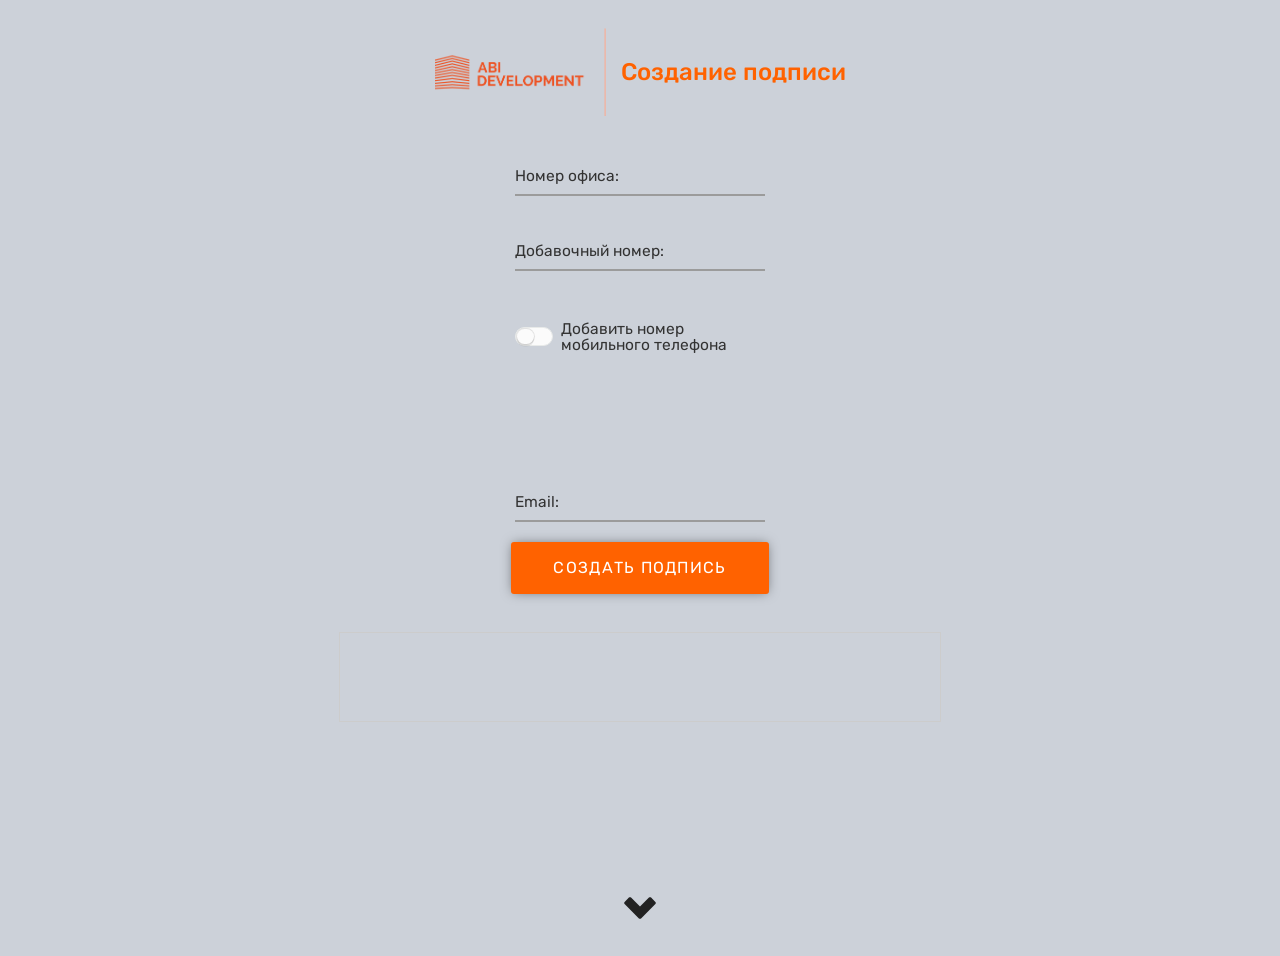
<file: index.html>
<!DOCTYPE html> <!-- Объявление типа документа HTML5 -->
<html lang="ru"> <!-- Корневой элемент HTML с указанием языка (русский) -->
<head>
    <!-- Указываем кодировку UTF-8 для корректного отображения русских символов -->
    <meta charset="UTF-8">
    <!-- Заголовок страницы, отображается во вкладке браузера -->
    <title>Генератор подписи</title>
    <!-- Подключаем внешний файл стилей для оформления страницы -->
    <link rel="stylesheet" href="css/styles.css">
</head>
<body> <!-- Тело документа, содержит видимое содержимое страницы -->
    <!-- Контейнер заголовка с логотипом и текстом -->
    <div class="header">
        <!-- Изображение логотипа компании, путь к файлу в папке img -->
        <img src="img/logo.png" alt="Логотип">
        <!-- Заголовок второго уровня с текстом "Создание подписи" -->
        <h2>Создание подписи</h2>
    </div>

    <!-- Контейнер для полей ввода формы -->
    <div class="input-container">
        <!-- Группа элементов для ввода номера офиса -->
        <div class="form__group">
            <!-- Поле ввода для номера офиса, ограничено 3 символами -->
            <input type="text" id="office" class="form__field" placeholder=" " maxlength="4" />
            <!-- Лейбл, связанный с полем ввода номера офиса -->
            <label for="office" class="form__label">Номер офиса:</label>
        </div>

        <!-- Группа элементов для ввода добавочного номера -->
        <div class="form__group">
            <!-- Поле ввода для добавочного номера, ограничено 4 символами -->
            <input type="text" id="extension" class="form__field" placeholder=" " maxlength="4" />
            <!-- Лейбл, связанный с полем ввода добавочного номера -->
            <label for="extension" class="form__label">Добавочный номер:</label>
        </div>

        <!-- Группа элементов для чекбокса "Добавить сотовый телефон" -->
        <div class="form__group checkbox-group">
            <!-- Контейнер для стилизованного переключателя (чекбокса) -->
            <div class="checkbox-wrapper-7">
                <!-- Скрытый чекбокс для управления видимостью поля мобильного телефона -->
                <input class="tgl tgl-ios" id="showMobile" type="checkbox"/>
                <!-- Элемент оформления чекбокса, стилизованный как переключатель -->
                <label class="tgl-btn" for="showMobile"></label>
            </div>
            <!-- Лейбл для чекбокса, описывающий его назначение -->
            <label for="showMobile" class="form__label checkbox-label">Добавить номер мобильного телефона</label>
        </div>

        <!-- Группа элементов для ввода мобильного телефона, изначально скрыта -->
        <div class="form__group" id="mobileGroup" class="hidden">
            <!-- Поле ввода для мобильного телефона -->
            <input type="text" id="mobile" class="form__field" placeholder=" " />
            <!-- Лейбл, связанный с полем ввода мобильного телефона -->
            <label for="mobile" class="form__label">Мобильный телефон:</label>
        </div>
        <!-- Группа элементов для ввода email -->
        <div class="form__group">
            <!-- Поле ввода для email -->
            <input type="text" id="email" class="form__field" placeholder=" " />
            <!-- Лейбл, связанный с полем ввода email -->
            <label for="email" class="form__label">Email:</label>
        </div>
    </div>

    <!-- Кнопка для запуска генерации подписи -->
    <button class="button">Создать подпись</button>
    <!-- Разрыв строки для визуального разделения элементов -->
    <br>
    <!-- Элемент canvas для отображения сгенерированной подписи, размер 600x88 пикселей -->
    <canvas id="signature" width="600" height="88"></canvas>
    <!-- Анимированная стрелка вниз для привлечения внимания -->
    <script src="scripts/script.js"></script>
    <!-- Подключаем внешний файл JavaScript для логики генерации подписи -->

    <div class="arrow bounce"></div>

</body>
</html>
</file>
<file: css/styles.css>
/* Подключаем шрифт Rubik */
@import url('https://fonts.googleapis.com/css?family=Rubik:500');

/* Стили для всей страницы */
body {
    font-family: Arial, sans-serif; /* Базовый шрифт для текста на странице */
    display: flex; /* Используем flexbox для центрирования содержимого */
    flex-direction: column; /* Элементы внутри body выстраиваются вертикально */
    align-items: center; /* Центрируем содержимое по горизонтали */
    padding: 20px; /* Внутренний отступ от краёв страницы */
    background-color: #CCD1D9; /* Серый фон страницы  */
}

/* Стили для контейнера заголовка (логотип + текст "Создание подписи") */
.header {
    display: flex; /* Flexbox для выравнивания логотипа и текста в строку */
    align-items: center; /* Вертикальное центрирование элементов внутри контейнера */
    margin-bottom: 20px; /* Отступ снизу от заголовка до формы */
}

/* Стили для логотипа в заголовке */
.header img {
    width: 171px; /* Ширина логотипа */
    height: 88px; /* Высота логотипа (совпадает с высотой canvas) */
    margin-right: 15px; /* Отступ справа от логотипа до текста */
}

/* Стили для текста заголовка "Создание подписи" */
.header h2 {
    margin: 0; /* Убираем стандартные отступы у заголовка */
    font-size: 24px; /* Размер шрифта заголовка */
    color: #FF6200; /* Оранжевый цвет текста (сохранён из оригинального дизайна) */
    font-family: 'Rubik', sans-serif; /* Шрифт Rubik (такой же, как у кнопки) */
    font-weight: 500; /* Начертание шрифта 500 (Medium) */
}

/* Стили для контейнера с полями ввода (форма) */
.input-container {
    display: flex; /* Flexbox для вертикального расположения полей */
    flex-direction: column; /* Поля располагаются друг под другом */
    align-items: center; /* Центрируем поля по горизонтали */
    gap: 15px; /* Расстояние между полями ввода */
    margin-bottom: 20px; /* Отступ снизу до кнопки */
}

/* Стили для группы ввода (лейбл + поле ввода) */
.form__group {
    position: relative; /* Для позиционирования лейбла */
    padding: 15px 0 0; /* Внутренние отступы */
    margin-top: 10px; /* Отступ сверху */
    width: 250px; /* Ширина совпадает с кнопкой */
    display: flex; /* Для выравнивания чекбокса и лейбла */
    align-items: center; /* Центрируем элементы по вертикали */
    gap: 8px; /* Добавляем небольшой отступ между чекбоксом и текстом */
    flex-wrap: nowrap; /* Запрещаем перенос элементов */
}

/* Специальный стиль для группы с чекбоксом */
.checkbox-group {
    margin: 20px 0; /* Увеличиваем отступы сверху и снизу */
}

/* Стили для текстовых полей ввода */
.form__field {
    font-family: 'Rubik', sans-serif; /* Шрифт Rubik, как у кнопки */
    width: 100%; /* Полная ширина */
    border: 0; /* Убираем стандартную рамку */
    border-bottom: 2px solid #9b9b9b; /* Подчёркивание серого цвета */
    outline: 0; /* Убираем стандартный контур при фокусе */
    font-size: 0.97rem; /* Размер шрифта */
    color: #333; /* Угольный цвет текста (между чёрным и серым) */
    padding: 7px 0; /* Внутренние отступы */
    background: transparent; /* Прозрачный фон */
    transition: border-color 0.2s; /* Плавное изменение цвета подчёркивания */
}

/* Плейсхолдер прозрачный (для эффекта плавающего лейбла) */
.form__field::placeholder {
    color: transparent;
}

/* Лейбл опускается вниз, если поле пустое */
.form__field:placeholder-shown ~ .form__label {
    font-size: 0.97rem; /* Размер шрифта */
    cursor: text; /* Курсор как для текста */
    top: 20px; /* Позиция внутри поля */
}

/* Стили для лейблов */
.form__label {
    position: absolute; /* Абсолютное позиционирование */
    top: 0; /* Позиция вверху */
    display: block; /* Блочный элемент */
    transition: 0.2s; /* Плавная анимация */
    font-size: 0.75rem; /* Размер шрифта */
    color: #333; /* Угольный цвет текста (между чёрным и серым) */
    font-family: 'Rubik', sans-serif; /* Шрифт Rubik, как у кнопки */
}

/* Стили для лейбла чекбокса */
.checkbox-label {
    font-family: 'Rubik', sans-serif; /* Шрифт Rubik, как у остальных элементов */
    font-size: 0.97rem; /* Размер шрифта, как у текстовых полей */
    color: #333; /* Угольный цвет текста */
    margin: 0; /* Убираем лишние отступы */
    line-height: 1; /* Для точного выравнивания */
    position: static; /* Отключаем абсолютное позиционирование */
    top: auto; /* Сбрасываем top */
    display: inline; /* Убедимся, что элемент ведёт себя как строчный */
}

/* Эффект при фокусе на поле ввода */
.form__field:focus {
    /* Стили для лейбла при фокусе */
    ~ .form__label {
        position: absolute; /* Абсолютное позиционирование */
        top: 0; /* Позиция вверху */
        display: block; /* Блочный элемент */
        transition: 0.2s; /* Плавная анимация */
        font-size: 0.75rem; /* Размер шрифта */
        color: #FF6200; /* Оранжевый цвет (сохранён из вашего дизайна) */
        font-weight: 700; /* Жирное начертание для лейбла */
    }
    padding-bottom: 6px; /* Отступ снизу для подчёркивания */
    border-width: 3px; /* Толщина подчёркивания */
    border-image: linear-gradient(to right, #FF6200, #e65c00); /* Градиент оранжевого цвета */
    border-image-slice: 1; /* Указываем, как резать градиент */
}

/* Сбрасываем тени для required и invalid полей */
.form__field:required,
.form__field:invalid {
    box-shadow: none;
}

/* Стили для нового чекбокса */
.checkbox-wrapper-7 {
    display: inline-flex; /* Убедимся, что контейнер чекбокса не сбивает flex */
    align-items: center; /* Выравниваем содержимое по центру */
    justify-content: center; /* Центрируем чекбокс внутри */
}

.checkbox-wrapper-7 .tgl {
    display: none; /* Скрываем стандартный чекбокс */
}

.checkbox-wrapper-7 .tgl,
.checkbox-wrapper-7 .tgl:after,
.checkbox-wrapper-7 .tgl:before,
.checkbox-wrapper-7 .tgl *,
.checkbox-wrapper-7 .tgl *:after,
.checkbox-wrapper-7 .tgl *:before,
.checkbox-wrapper-7 .tgl + .tgl-btn {
    box-sizing: border-box; /* Учитываем padding и border в размерах */
}

.checkbox-wrapper-7 .tgl::-moz-selection,
.checkbox-wrapper-7 .tgl:after::-moz-selection,
.checkbox-wrapper-7 .tgl:before::-moz-selection,
.checkbox-wrapper-7 .tgl *::-moz-selection,
.checkbox-wrapper-7 .tgl *:after::-moz-selection,
.checkbox-wrapper-7 .tgl *:before::-moz-selection,
.checkbox-wrapper-7 .tgl + .tgl-btn::-moz-selection,
.checkbox-wrapper-7 .tgl::selection,
.checkbox-wrapper-7 .tgl:after::selection,
.checkbox-wrapper-7 .tgl:before::selection,
.checkbox-wrapper-7 .tgl *::selection,
.checkbox-wrapper-7 .tgl *:after::selection,
.checkbox-wrapper-7 .tgl *:before::selection,
.checkbox-wrapper-7 .tgl + .tgl-btn::selection {
    background: none; /* Убираем выделение текста */
}

.checkbox-wrapper-7 .tgl + .tgl-btn {
    outline: 0; /* Убираем стандартный outline */
    display: block; /* Блочный элемент */
    width: 2.4em; /* Ширина чекбокса */
    height: 1.2em; /* Высота чекбокса */
    position: relative; /* Относительное позиционирование */
    cursor: pointer; /* Курсор "рука" */
    -webkit-user-select: none; /* Запрещаем выделение */
       -moz-user-select: none;
        -ms-user-select: none;
            user-select: none;
}

.checkbox-wrapper-7 .tgl + .tgl-btn:after,
.checkbox-wrapper-7 .tgl + .tgl-btn:before {
    position: relative; /* Относительное позиционирование */
    display: block; /* Блочный элемент */
    content: ""; /* Пустой контент */
    width: 50%; /* Ширина ползунка */
    height: 100%; /* Полная высота */
}

.checkbox-wrapper-7 .tgl + .tgl-btn:after {
    left: 0; /* Начальная позиция ползунка */
}

.checkbox-wrapper-7 .tgl + .tgl-btn:before {
    display: none; /* Скрываем псевдоэлемент :before */
}

.checkbox-wrapper-7 .tgl:checked + .tgl-btn:after {
    left: 50%; /* Ползунок сдвигается вправо при активации */
}

.checkbox-wrapper-7 .tgl-ios + .tgl-btn {
    background: #fbfbfb; /* Фон переключателя в неактивном состоянии */
    border-radius: 1.2em; /* Скругление углов */
    padding: 1.2px; /* Внутренний отступ */
    transition: all 0.4s ease; /* Плавная анимация */
    border: 1px solid #e8eae9; /* Тонкая серая рамка */
}

.checkbox-wrapper-7 .tgl-ios + .tgl-btn:after {
    border-radius: 1.2em; /* Скругление углов ползунка */
    background: #fbfbfb; /* Фон ползунка */
    transition: left 0.3s cubic-bezier(0.175, 0.885, 0.32, 1.275), padding 0.3s ease, margin 0.3s ease; /* Анимация движения */
    box-shadow: 0 0 0 1px rgba(0, 0, 0, 0.1), 0 2.4px 0 rgba(0, 0, 0, 0.08); /* Тень для эффекта объёта */
}

.checkbox-wrapper-7 .tgl-ios + .tgl-btn:hover:after {
    will-change: padding; /* Оптимизация анимации */
}

.checkbox-wrapper-7 .tgl-ios + .tgl-btn:active {
    box-shadow: inset 0 0 0 2em #e8eae9; /* Эффект нажатия */
}

.checkbox-wrapper-7 .tgl-ios + .tgl-btn:active:after {
    padding-right: 0.48em; /* Эффект сжатия ползунка */
}

.checkbox-wrapper-7 .tgl-ios:checked + .tgl-btn {
    background: #FF6200; /* Оранжевый цвет в активном состоянии */
}

.checkbox-wrapper-7 .tgl-ios:checked + .tgl-btn:active {
    box-shadow: none; /* Убираем тень при нажатии в активном состоянии */
}

.checkbox-wrapper-7 .tgl-ios:checked + .tgl-btn:active:after {
    margin-left: -0.48em; /* Эффект сжатия ползунка в активном состоянии */
}

/* Скрытие поля мобильного телефона, когда чекбокс не отмечен */
#mobileGroup.hidden {
    visibility: hidden; /* Делает блок невидимым, но он продолжает занимать место */
}

/* Стили для canvas (холста), где отображается сгенерированная подпись */
#signature {
    border: 1px solid #ccc; /* Тонкая серая рамка вокруг холста */
    margin-top: 20px; /* Отступ сверху от кнопки */
}

/* Стили для кнопки "Создать подпись" */
.button {
    padding: 16px 42px; /* Внутренние отступы кнопки (вертикаль/горизонталь) */
    border-radius: 3px; /* Скругление углов кнопки */
    box-shadow: 0px 0px 12px -2px rgba(0, 0, 0, 0.5); /* Тень для эффекта объёта */
    line-height: 1.25; /* Высота строки текста внутри кнопки */
    background: #FF6200; /* Оранжевый фон кнопки (сохранён из оригинального дизайна) */
    text-decoration: none; /* Убираем подчёркивание (для совместимости, если кнопка — ссылка) */
    user-select: none; /* Запрещаем выделение текста кнопки */
    color: white; /* Белый цвет текста */
    font-size: 16px; /* Размер шрифта текста кнопки */
    font-family: 'Rubik', sans-serif; /* Шрифт Rubik для текста кнопки */
    letter-spacing: .08em; /* Межбуквенный интервал для улучшения читаемости */
    text-transform: uppercase; /* Текст кнопки в верхнем регистре */
    position: relative; /* Относительное позиционирование для псевдоэлемента ::after */
    transition: background-color .6s ease; /* Плавное изменение цвета фона при наведении */
    overflow: hidden; /* Скрываем содержимое, выходящее за границы кнопки (для эффекта волны) */
    border: none; /* Убираем стандартную обводку кнопки */
    cursor: pointer; /* Курсор "рука" при наведении */
}

/* Псевдоэлемент ::after для создания эффекта "волны" при нажатии */
.button::after {
    content: ""; /* Пустой контент, так как это псевдоэлемент */
    position: absolute; /* Абсолютное позиционирование относительно кнопки */
    width: 0; /* Начальная ширина круга (0) */
    height: 0; /* Начальная высота круга (0) */
    top: 50%; /* Начальная позиция по вертикали (центр кнопки) */
    left: 50%; /* Начальная позиция по горизонтали (центр кнопки) */
    top: var(--mouse-y); /* Переопределяем позицию по Y на основе координаты клика */
    left: var(--mouse-x); /* Переопределяем позицию по X на основе координаты клика */
    transform-style: flat; /* Устанавливаем стиль трансформации (для совместимости) */
    transform: translate3d(-50%, -50%, 0); /* Центрируем круг относительно точки клика */
    background: rgba(255, 255, 255, 0.1); /* Полупрозрачный белый фон для эффекта волны */
    border-radius: 100%; /* Делаем элемент круглым */
    transition: width .3s ease, height .3s ease; /* Плавное увеличение размеров круга */
}

/* Стили для кнопки при наведении курсора или фокусе */
.button:focus,
.button:hover {
    background: #e65c00; /* Более тёмный оранжевый цвет при наведении */
}

/* Эффект волны при нажатии на кнопку */
.button:active::after {
    width: 300px; /* Увеличиваем ширину круга до 300px */
    height: 300px; /* Увеличиваем высоту круга до 300px */
}

/* прыгалка */
body {
    min-height: 100vh; /* Минимальная высота страницы */
    position: relative; /* Для позиционирования стрелки */
}

.arrow {
    position: absolute; /* Абсолютное позиционирование */
    bottom: 20px; /* Отступ от низа */
    left: 50%; /* Центрирование по горизонтали */
    transform: translateX(-50%); /* Точное центрирование */
    width: 40px;
    height: 40px;
    background-image: url('../img/arrow.svg'); /* Путь к файлу */
    background-size: contain;
}

.bounce {
    animation: bounce 2s infinite;
}

@keyframes bounce {
    0%, 20%, 50%, 80%, 100% {
        transform: translateY(0);
    }
    40% {
        transform: translateY(-30px);
    }
    60% {
        transform: translateY(-15px);
    }
}
</file>
